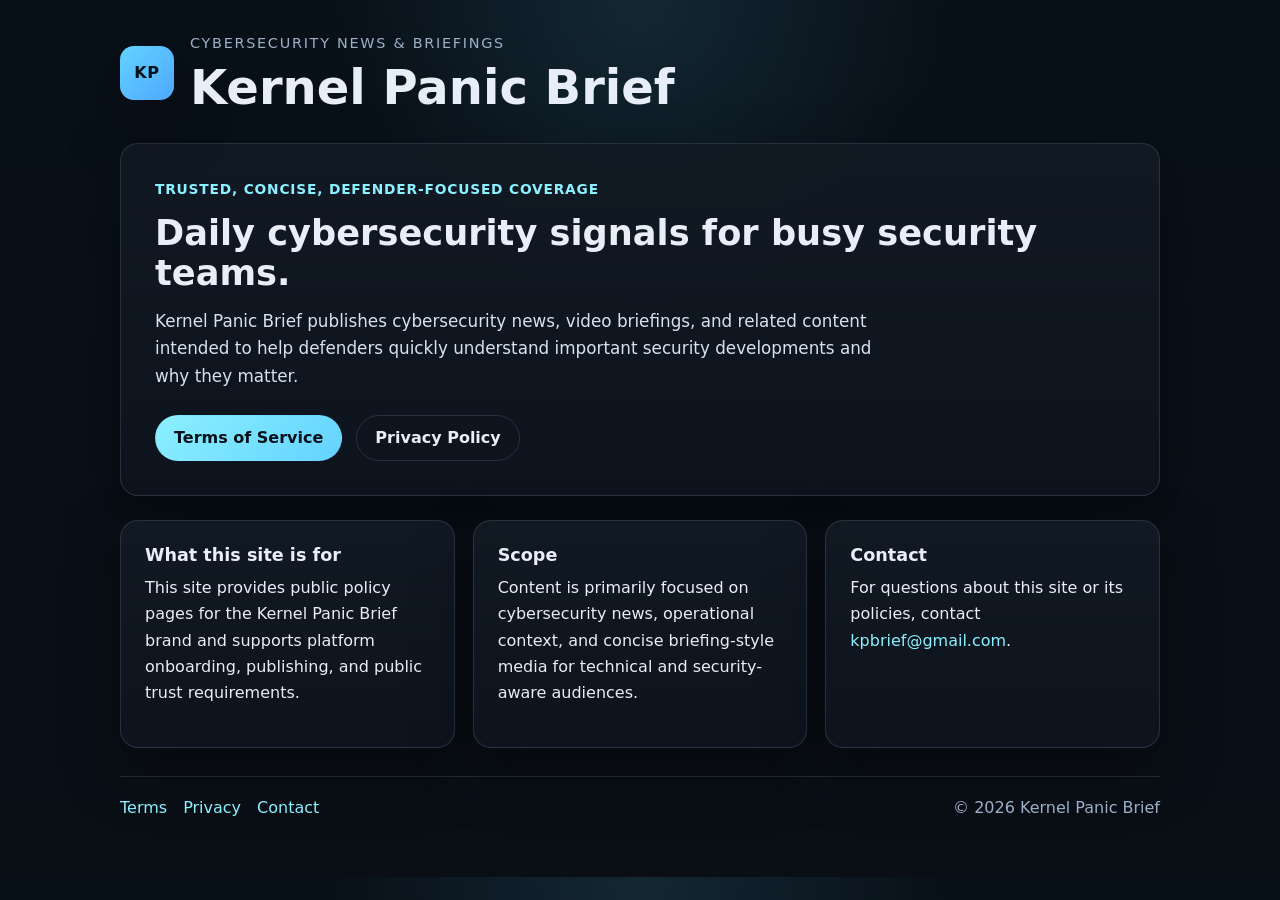
<file: index.html>
<!DOCTYPE html>
<html lang="en">
<head>
  <meta charset="utf-8" />
  <meta name="viewport" content="width=device-width,initial-scale=1" />
  <title>Kernel Panic Brief</title>
  <meta
    name="description"
    content="Kernel Panic Brief is a cybersecurity news and briefing brand covering major security developments, defender-relevant context, and practical takeaways."
  />
  <link rel="stylesheet" href="assets/styles.css" />
</head>
<body>
  <div class="page-shell">
    <header class="site-header">
      <div class="brand-mark" aria-hidden="true">KP</div>
      <div>
        <p class="eyebrow">Cybersecurity News & Briefings</p>
        <h1>Kernel Panic Brief</h1>
      </div>
    </header>

    <main>
      <section class="hero card">
        <p class="kicker">Trusted, concise, defender-focused coverage</p>
        <h2>Daily cybersecurity signals for busy security teams.</h2>
        <p class="lead">
          Kernel Panic Brief publishes cybersecurity news, video briefings, and related
          content intended to help defenders quickly understand important security
          developments and why they matter.
        </p>

        <div class="cta-row">
          <a class="button" href="terms/">Terms of Service</a>
          <a class="button button-secondary" href="privacy/">Privacy Policy</a>
        </div>
      </section>

      <section class="grid">
        <article class="card">
          <h3>What this site is for</h3>
          <p>
            This site provides public policy pages for the Kernel Panic Brief brand and
            supports platform onboarding, publishing, and public trust requirements.
          </p>
        </article>

        <article class="card">
          <h3>Scope</h3>
          <p>
            Content is primarily focused on cybersecurity news, operational context, and
            concise briefing-style media for technical and security-aware audiences.
          </p>
        </article>

        <article class="card">
          <h3>Contact</h3>
          <p>
            For questions about this site or its policies, contact
            <a href="mailto:kpbrief@gmail.com">kpbrief@gmail.com</a>.
          </p>
        </article>
      </section>
    </main>

    <footer class="site-footer">
      <nav class="footer-nav" aria-label="Footer">
        <a href="terms/">Terms</a>
        <a href="privacy/">Privacy</a>
        <a href="mailto:kpbrief@gmail.com">Contact</a>
      </nav>
      <p class="footer-copy">© 2026 Kernel Panic Brief</p>
    </footer>
  </div>
</body>
</html>
</file>
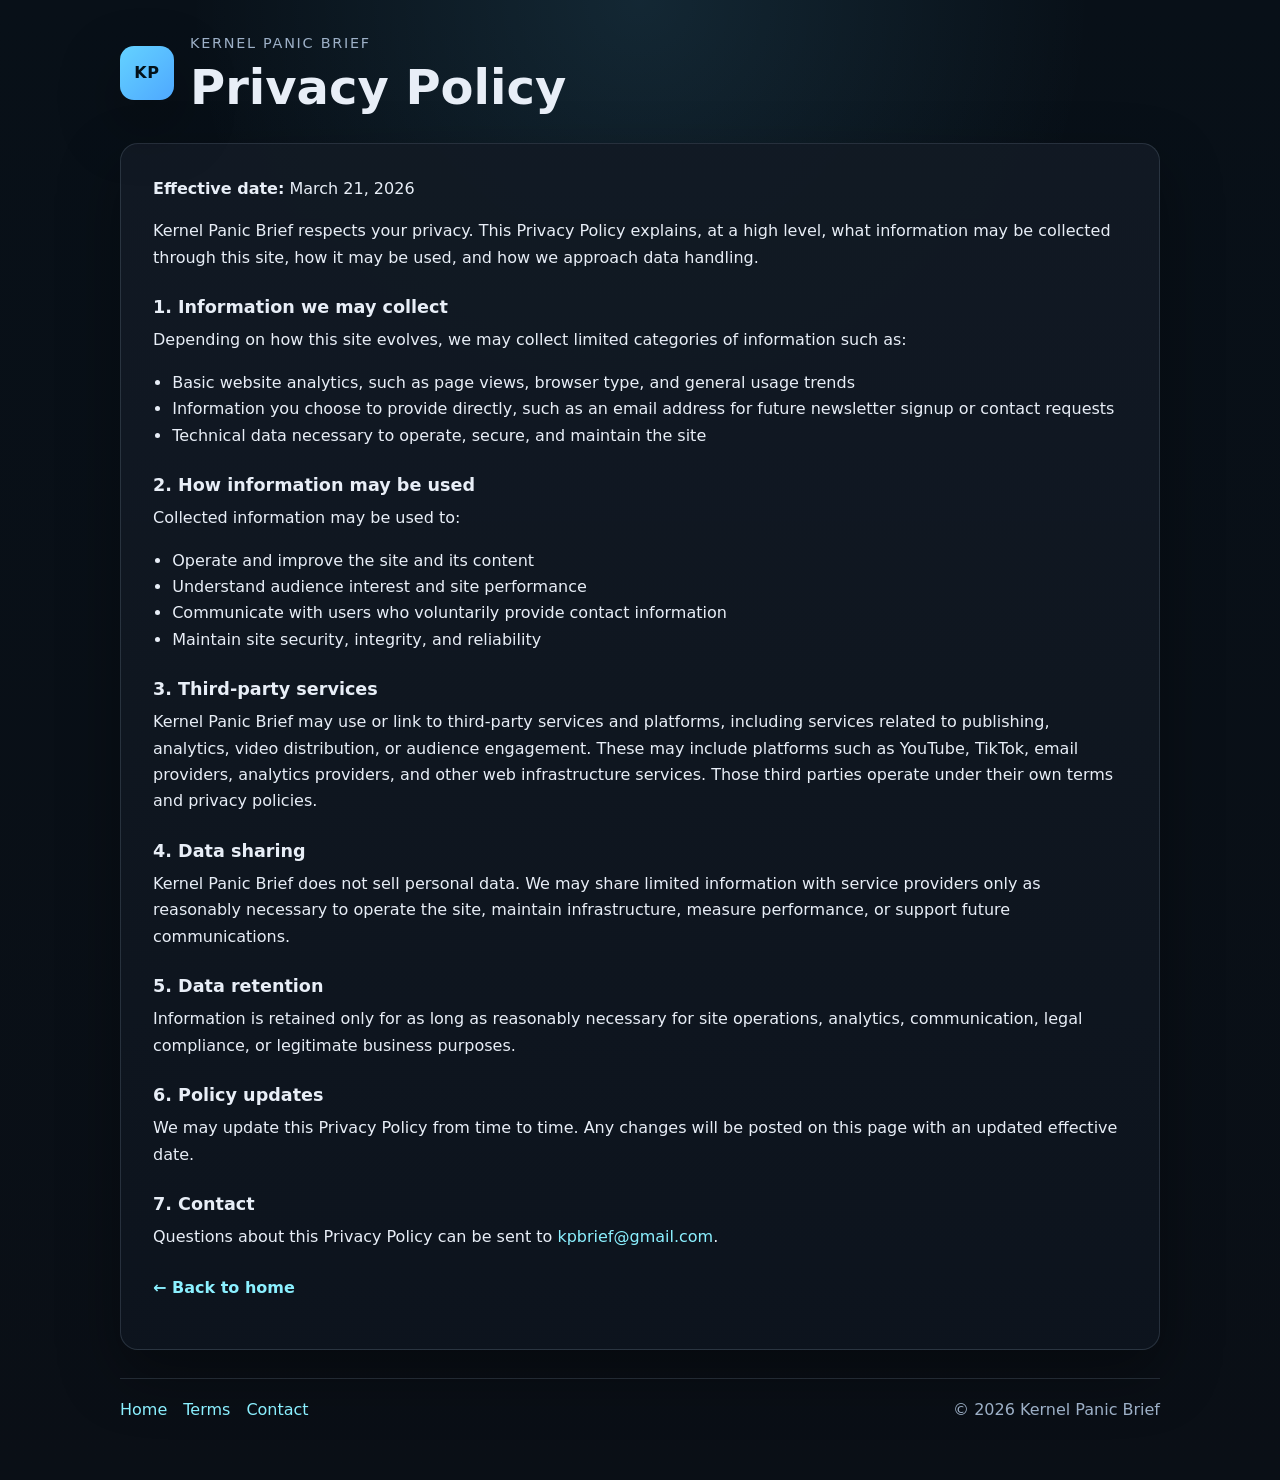
<file: privacy/index.html>
<!DOCTYPE html>
<html lang="en">
<head>
  <meta charset="utf-8" />
  <meta name="viewport" content="width=device-width,initial-scale=1" />
  <title>Privacy Policy | Kernel Panic Brief</title>
  <meta
    name="description"
    content="Privacy Policy for Kernel Panic Brief."
  />
  <link rel="stylesheet" href="../assets/styles.css" />
</head>
<body>
  <div class="page-shell">
    <header class="site-header">
      <div class="brand-mark" aria-hidden="true">KP</div>
      <div>
        <p class="eyebrow">Kernel Panic Brief</p>
        <h1>Privacy Policy</h1>
      </div>
    </header>

    <main>
      <article class="card legal">
        <p><strong>Effective date:</strong> March 21, 2026</p>

        <p>
          Kernel Panic Brief respects your privacy. This Privacy Policy explains, at a
          high level, what information may be collected through this site, how it may be
          used, and how we approach data handling.
        </p>

        <h2>1. Information we may collect</h2>
        <p>Depending on how this site evolves, we may collect limited categories of information such as:</p>
        <ul>
          <li>Basic website analytics, such as page views, browser type, and general usage trends</li>
          <li>Information you choose to provide directly, such as an email address for future newsletter signup or contact requests</li>
          <li>Technical data necessary to operate, secure, and maintain the site</li>
        </ul>

        <h2>2. How information may be used</h2>
        <p>Collected information may be used to:</p>
        <ul>
          <li>Operate and improve the site and its content</li>
          <li>Understand audience interest and site performance</li>
          <li>Communicate with users who voluntarily provide contact information</li>
          <li>Maintain site security, integrity, and reliability</li>
        </ul>

        <h2>3. Third-party services</h2>
        <p>
          Kernel Panic Brief may use or link to third-party services and platforms,
          including services related to publishing, analytics, video distribution, or
          audience engagement. These may include platforms such as YouTube, TikTok, email
          providers, analytics providers, and other web infrastructure services. Those
          third parties operate under their own terms and privacy policies.
        </p>

        <h2>4. Data sharing</h2>
        <p>
          Kernel Panic Brief does not sell personal data. We may share limited information
          with service providers only as reasonably necessary to operate the site,
          maintain infrastructure, measure performance, or support future communications.
        </p>

        <h2>5. Data retention</h2>
        <p>
          Information is retained only for as long as reasonably necessary for site
          operations, analytics, communication, legal compliance, or legitimate business
          purposes.
        </p>

        <h2>6. Policy updates</h2>
        <p>
          We may update this Privacy Policy from time to time. Any changes will be posted
          on this page with an updated effective date.
        </p>

        <h2>7. Contact</h2>
        <p>
          Questions about this Privacy Policy can be sent to
          <a href="mailto:kpbrief@gmail.com">kpbrief@gmail.com</a>.
        </p>

        <p class="back-link"><a href="../">← Back to home</a></p>
      </article>
    </main>

    <footer class="site-footer">
      <nav class="footer-nav" aria-label="Footer">
        <a href="../">Home</a>
        <a href="../terms/">Terms</a>
        <a href="mailto:kpbrief@gmail.com">Contact</a>
      </nav>
      <p class="footer-copy">© 2026 Kernel Panic Brief</p>
    </footer>
  </div>
</body>
</html>
</file>
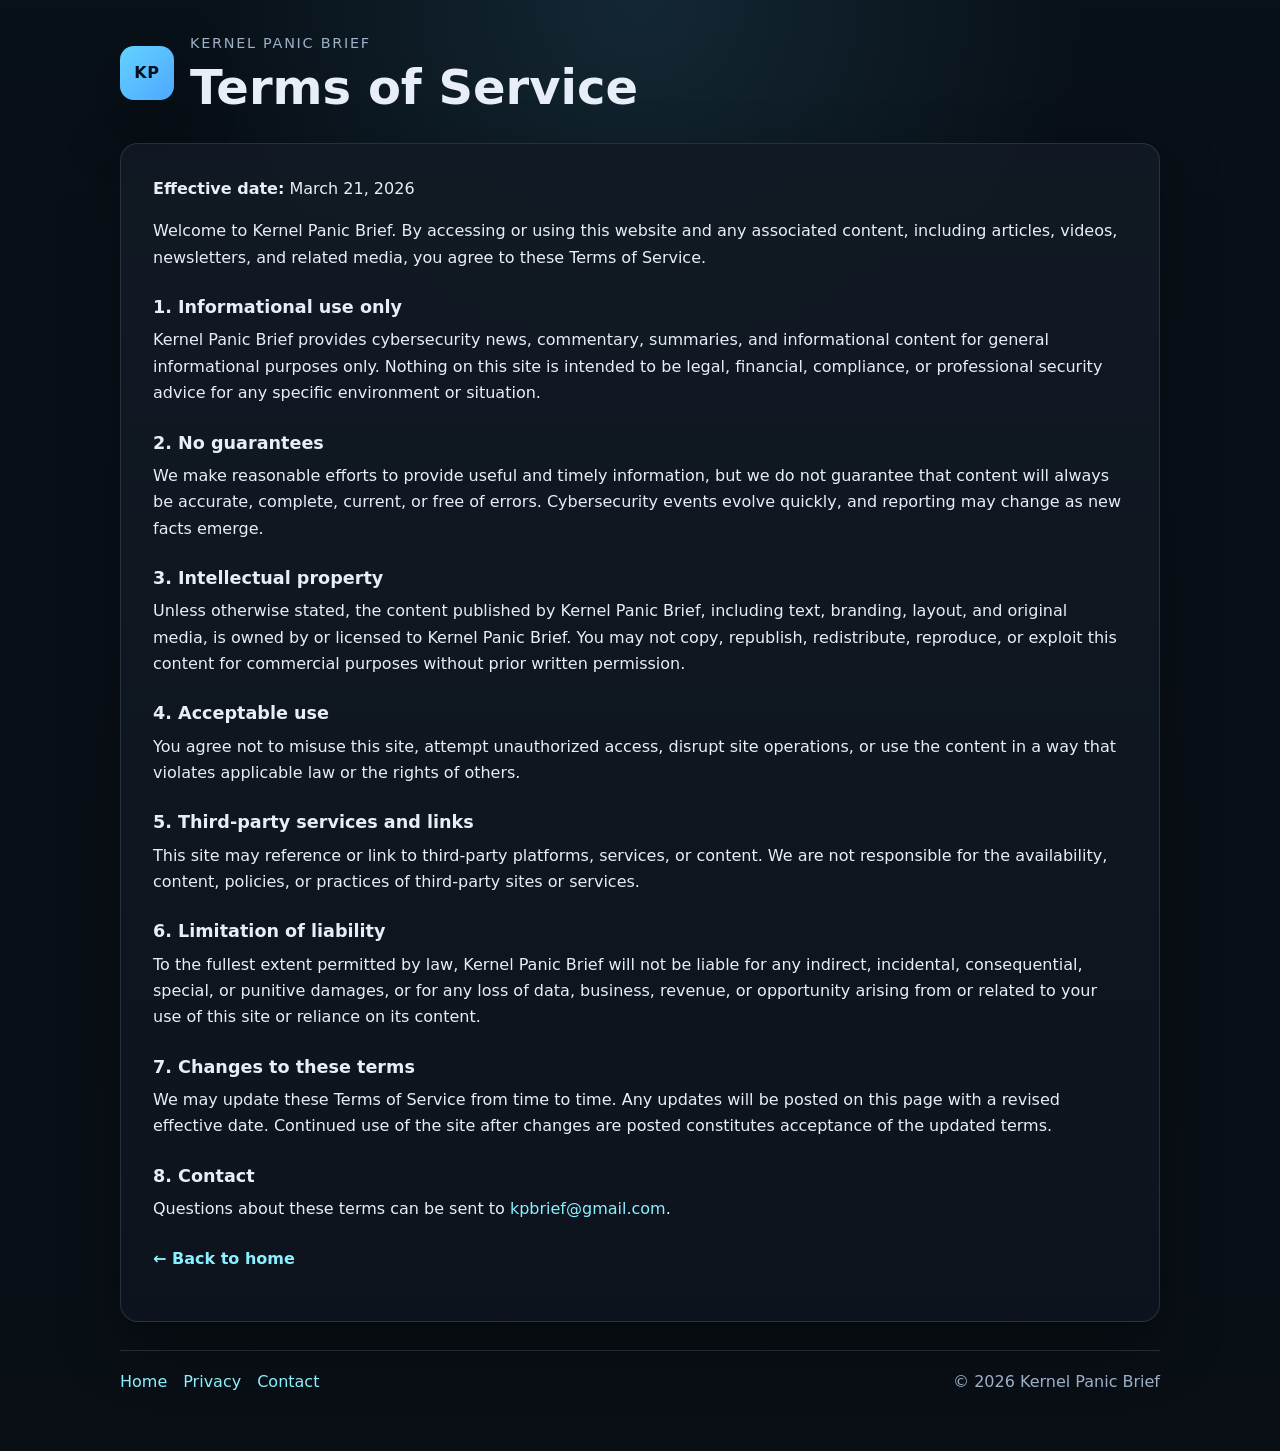
<file: terms/index.html>
<!DOCTYPE html>
<html lang="en">
<head>
  <meta charset="utf-8" />
  <meta name="viewport" content="width=device-width,initial-scale=1" />
  <title>Terms of Service | Kernel Panic Brief</title>
  <meta
    name="description"
    content="Terms of Service for Kernel Panic Brief."
  />
  <link rel="stylesheet" href="../assets/styles.css" />
</head>
<body>
  <div class="page-shell">
    <header class="site-header">
      <div class="brand-mark" aria-hidden="true">KP</div>
      <div>
        <p class="eyebrow">Kernel Panic Brief</p>
        <h1>Terms of Service</h1>
      </div>
    </header>

    <main>
      <article class="card legal">
        <p><strong>Effective date:</strong> March 21, 2026</p>

        <p>
          Welcome to Kernel Panic Brief. By accessing or using this website and any
          associated content, including articles, videos, newsletters, and related media,
          you agree to these Terms of Service.
        </p>

        <h2>1. Informational use only</h2>
        <p>
          Kernel Panic Brief provides cybersecurity news, commentary, summaries, and
          informational content for general informational purposes only. Nothing on this
          site is intended to be legal, financial, compliance, or professional security
          advice for any specific environment or situation.
        </p>

        <h2>2. No guarantees</h2>
        <p>
          We make reasonable efforts to provide useful and timely information, but we do
          not guarantee that content will always be accurate, complete, current, or free
          of errors. Cybersecurity events evolve quickly, and reporting may change as new
          facts emerge.
        </p>

        <h2>3. Intellectual property</h2>
        <p>
          Unless otherwise stated, the content published by Kernel Panic Brief, including
          text, branding, layout, and original media, is owned by or licensed to Kernel
          Panic Brief. You may not copy, republish, redistribute, reproduce, or exploit
          this content for commercial purposes without prior written permission.
        </p>

        <h2>4. Acceptable use</h2>
        <p>
          You agree not to misuse this site, attempt unauthorized access, disrupt site
          operations, or use the content in a way that violates applicable law or the
          rights of others.
        </p>

        <h2>5. Third-party services and links</h2>
        <p>
          This site may reference or link to third-party platforms, services, or content.
          We are not responsible for the availability, content, policies, or practices of
          third-party sites or services.
        </p>

        <h2>6. Limitation of liability</h2>
        <p>
          To the fullest extent permitted by law, Kernel Panic Brief will not be liable
          for any indirect, incidental, consequential, special, or punitive damages, or
          for any loss of data, business, revenue, or opportunity arising from or related
          to your use of this site or reliance on its content.
        </p>

        <h2>7. Changes to these terms</h2>
        <p>
          We may update these Terms of Service from time to time. Any updates will be
          posted on this page with a revised effective date. Continued use of the site
          after changes are posted constitutes acceptance of the updated terms.
        </p>

        <h2>8. Contact</h2>
        <p>
          Questions about these terms can be sent to
          <a href="mailto:kpbrief@gmail.com">kpbrief@gmail.com</a>.
        </p>

        <p class="back-link"><a href="../">← Back to home</a></p>
      </article>
    </main>

    <footer class="site-footer">
      <nav class="footer-nav" aria-label="Footer">
        <a href="../">Home</a>
        <a href="../privacy/">Privacy</a>
        <a href="mailto:kpbrief@gmail.com">Contact</a>
      </nav>
      <p class="footer-copy">© 2026 Kernel Panic Brief</p>
    </footer>
  </div>
</body>
</html>
</file>
<file: assets/styles.css>
:root {
  --bg: #0a0f16;
  --bg-elevated: #121a24;
  --panel: #111826;
  --text: #e8eef7;
  --muted: #9db0c7;
  --line: rgba(157, 176, 199, 0.18);
  --accent: #64d2ff;
  --accent-strong: #8bf0ff;
  --button-text: #06111a;
  --shadow: 0 24px 60px rgba(0, 0, 0, 0.35);
  --max-width: 1040px;
  --radius: 18px;
}

* {
  box-sizing: border-box;
}

html {
  color-scheme: dark;
}

body {
  margin: 0;
  font-family: Inter, ui-sans-serif, system-ui, -apple-system, BlinkMacSystemFont, "Segoe UI",
    sans-serif;
  background:
    radial-gradient(circle at top, rgba(100, 210, 255, 0.12), transparent 28%),
    linear-gradient(180deg, #081018 0%, #0a0f16 100%);
  color: var(--text);
  line-height: 1.65;
}

a {
  color: var(--accent-strong);
  text-decoration: none;
}

a:hover {
  text-decoration: underline;
}

.page-shell {
  width: min(calc(100% - 32px), var(--max-width));
  margin: 0 auto;
  padding: 32px 0 56px;
}

.site-header {
  display: flex;
  align-items: center;
  gap: 16px;
  margin-bottom: 28px;
}

.brand-mark {
  width: 54px;
  height: 54px;
  border-radius: 14px;
  display: grid;
  place-items: center;
  font-weight: 800;
  letter-spacing: 0.04em;
  background: linear-gradient(135deg, var(--accent) 0%, #4ea8ff 100%);
  color: #03111a;
  box-shadow: var(--shadow);
}

.eyebrow {
  margin: 0 0 4px;
  color: var(--muted);
  font-size: 0.9rem;
  text-transform: uppercase;
  letter-spacing: 0.12em;
}

h1,
h2,
h3 {
  margin: 0;
  line-height: 1.15;
}

h1 {
  font-size: clamp(2rem, 4vw, 3rem);
}

h2 {
  font-size: clamp(1.5rem, 3vw, 2.2rem);
  margin-bottom: 14px;
}

h3 {
  font-size: 1.1rem;
  margin-bottom: 10px;
}

p {
  margin: 0 0 1rem;
  color: var(--text);
}

.lead {
  font-size: 1.05rem;
  color: #d6e2f1;
  max-width: 68ch;
}

.kicker {
  margin: 0 0 12px;
  color: var(--accent-strong);
  font-weight: 700;
  letter-spacing: 0.06em;
  text-transform: uppercase;
  font-size: 0.86rem;
}

.card {
  background: linear-gradient(180deg, rgba(18, 26, 36, 0.95), rgba(13, 20, 30, 0.98));
  border: 1px solid var(--line);
  border-radius: var(--radius);
  box-shadow: var(--shadow);
}

.hero {
  padding: 34px;
  margin-bottom: 24px;
}

.grid {
  display: grid;
  grid-template-columns: repeat(3, minmax(0, 1fr));
  gap: 18px;
}

.grid .card {
  padding: 24px;
}

.cta-row {
  display: flex;
  gap: 14px;
  flex-wrap: wrap;
  margin-top: 24px;
}

.button {
  display: inline-flex;
  align-items: center;
  justify-content: center;
  min-height: 46px;
  padding: 0 18px;
  border-radius: 999px;
  background: linear-gradient(135deg, var(--accent-strong), var(--accent));
  color: var(--button-text);
  font-weight: 700;
  border: 1px solid transparent;
  text-decoration: none;
}

.button:hover {
  text-decoration: none;
  filter: brightness(1.05);
}

.button-secondary {
  background: transparent;
  color: var(--text);
  border-color: var(--line);
}

.legal {
  padding: 32px;
}

.legal h2 {
  font-size: 1.1rem;
  margin: 26px 0 10px;
}

.legal ul {
  margin: 0 0 1rem 1.2rem;
  padding: 0;
  color: var(--text);
}

.back-link {
  margin-top: 24px;
  font-weight: 600;
}

.site-footer {
  margin-top: 28px;
  padding-top: 18px;
  border-top: 1px solid var(--line);
  display: flex;
  justify-content: space-between;
  gap: 16px;
  flex-wrap: wrap;
}

.footer-nav {
  display: flex;
  gap: 16px;
  flex-wrap: wrap;
}

.footer-copy {
  margin: 0;
  color: var(--muted);
}

@media (max-width: 780px) {
  .grid {
    grid-template-columns: 1fr;
  }

  .hero,
  .legal {
    padding: 24px;
  }

  .page-shell {
    width: min(calc(100% - 20px), var(--max-width));
    padding-top: 20px;
  }

  .site-footer {
    flex-direction: column;
  }
}
</file>
